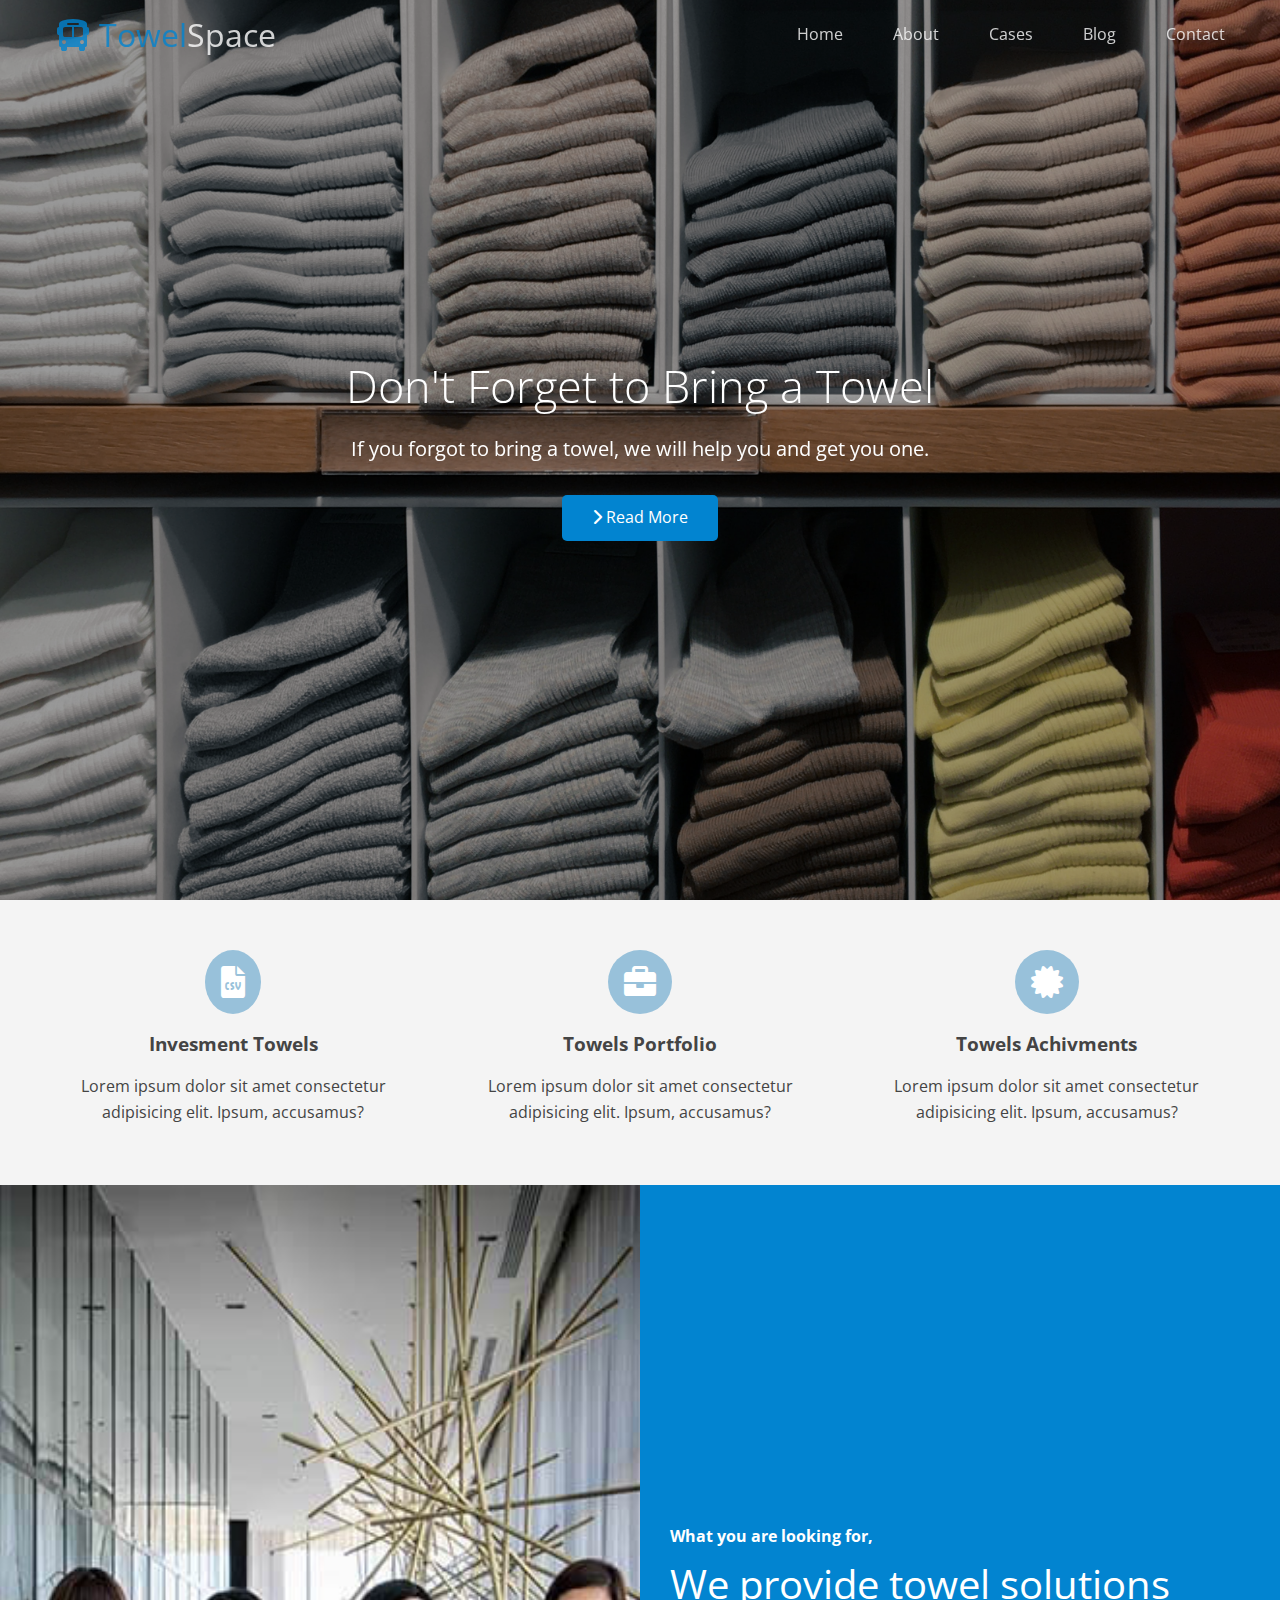
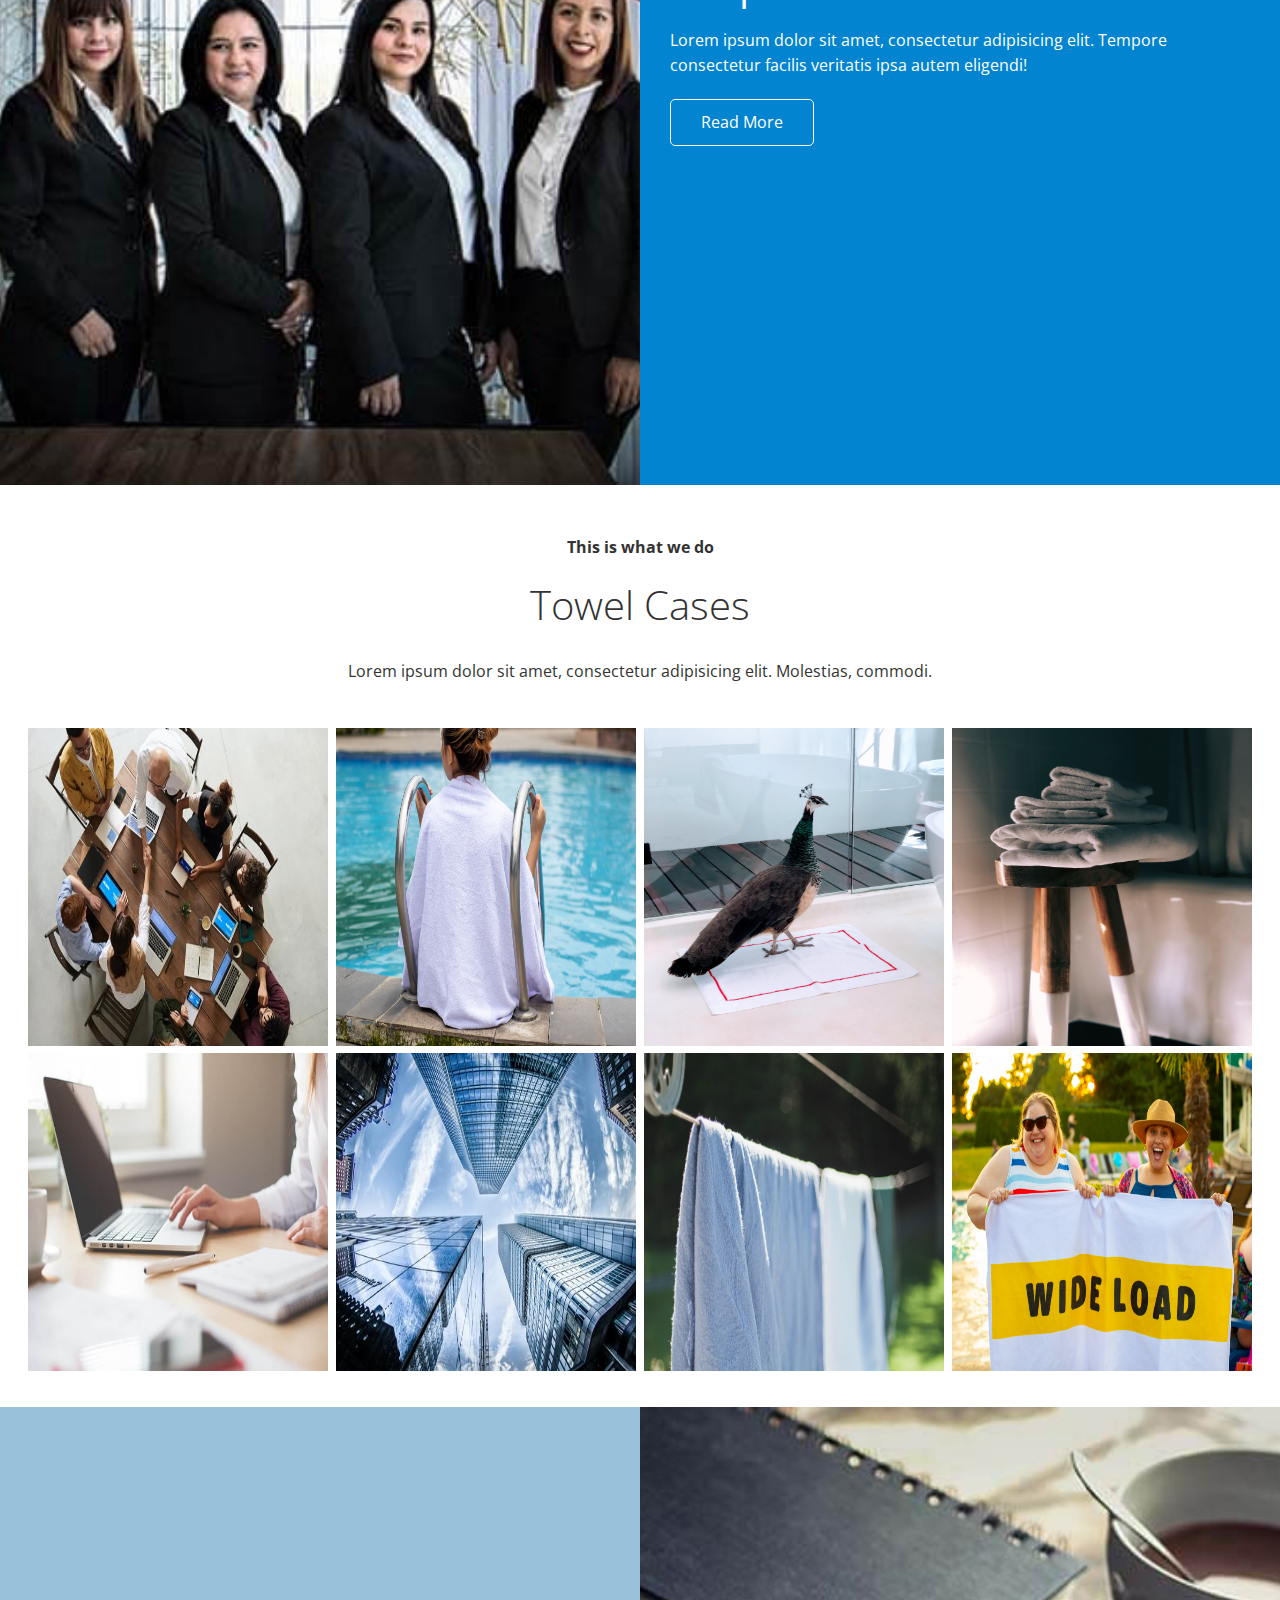
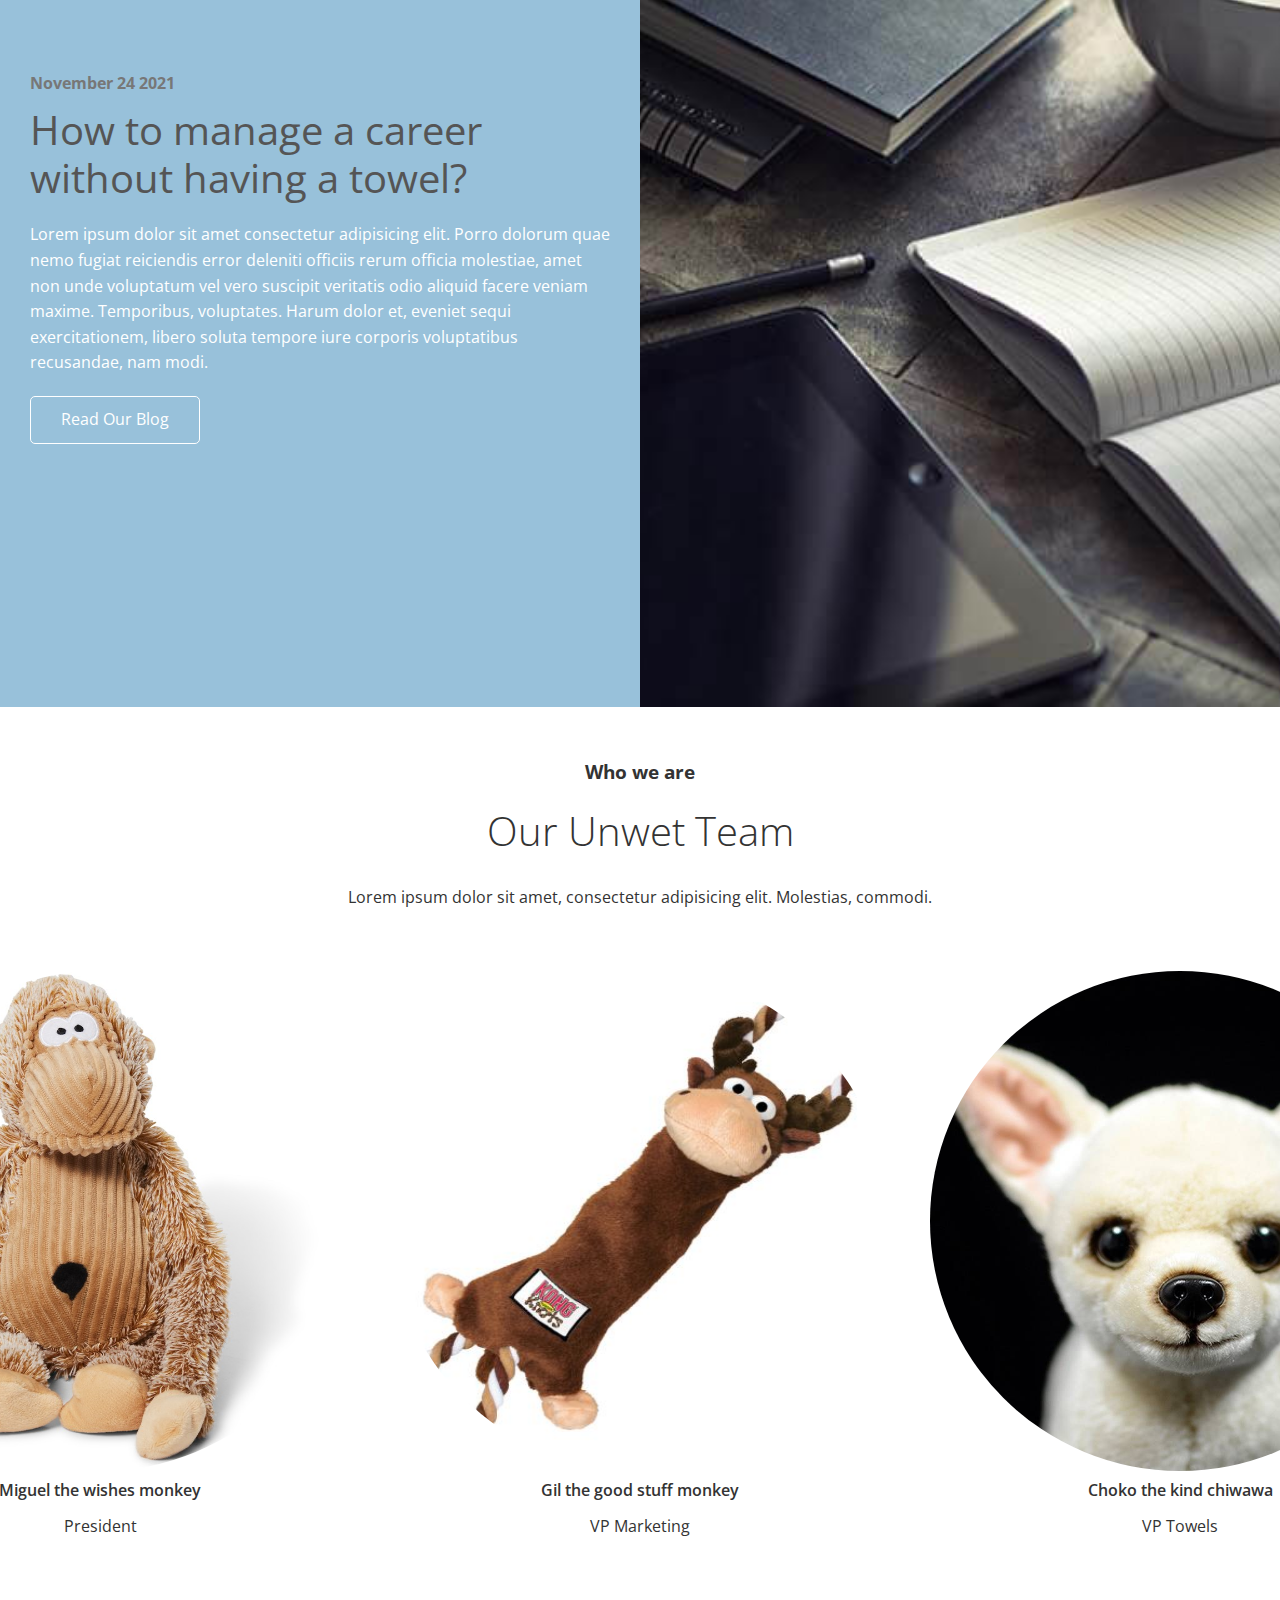
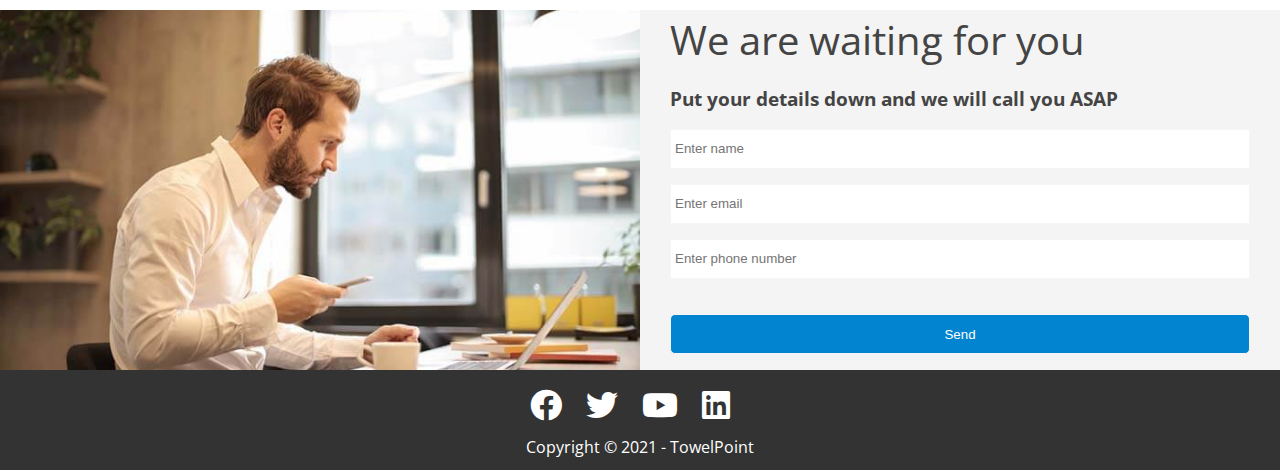
<file: index.html>
<!DOCTYPE html>
<html lang="en">
<head>
    <meta charset="UTF-8">
    <meta http-equiv="X-UA-Compatible" content="IE=edge">
    <meta name="viewport" content="width=device-width, initial-scale=1.0">
    <link rel="stylesheet" href="https://cdnjs.cloudflare.com/ajax/libs/font-awesome/6.0.0-beta3/css/all.min.css">
    <link rel="stylesheet" href="./css/utilities.css">
    <link rel="stylesheet" href="./css/style.css">
    <title>Welcome To TowelSpace</title>
</head>
<body id="home">
   <header class="hero">
     <div class="navbar top" id="navbar">
         <h1 class="logo">
           <a href="#home"><span class="text-primary"> <i class="fas fa-bus"></i> Towel</span>Space</a> 
         </h1>
         <nav>
             <ul>
                 <li class="hover"><a href="#home">Home</a></li>
                 <li class="hover"><a href="#about">About</a></li>
                 <li class="hover"><a href="#cases">Cases</a></li>
                 <li class="hover"><a href="#blog">Blog</a></li>
                 <li class="hover"><a href="#contact">Contact</a></li>
             </ul>
         </nav>
     </div>  
     <div class="content">
         <h1>Don't Forget to Bring a Towel</h1>
         <p>If you forgot to bring a towel, we will help you and get you one.</p>
         <a href="#about" class="btn btn-primary"><i class="fas fa-chevron-right"></i> Read More</a>
     </div>
   </header>

   <main>
       <!-- About icons-->
       <section id="about" class="icons bg-light">
        <div class="flex-items">
            <div>
                <i class="fas fa-file-csv fa-2x"></i>
                <div>
                    <h3>Invesment Towels</h3>
                    <p>Lorem ipsum dolor sit amet consectetur adipisicing elit. Ipsum, accusamus?</p>
                </div>
            </div>
            <div>
                <i class="fas fa-briefcase fa-2x"></i>
                <div>
                    <h3>Towels Portfolio</h3>
                    <p>Lorem ipsum dolor sit amet consectetur adipisicing elit. Ipsum, accusamus?</p>
                </div>
            </div>
            <div>
                <i class="fas fa-certificate fa-2x"></i>
                <div>
                    <h3>Towels Achivments</h3>
                    <p>Lorem ipsum dolor sit amet consectetur adipisicing elit. Ipsum, accusamus?</p>
                </div>
            </div>
            
        </div>
       </section>

       <!-- About Solutions-->
       <section class="solutions flex-columns">
           <div class="row">
               <div class="column">
                   <div class="column-1">
                    <img src="./image_resources/home/people.jpg" alt="">
                   </div>
               </div>
               <div class="column">
                   <div class="column-2 bg-primary">
                    <h4>What you are looking for,</h4>
                    <h2>We provide towel solutions</h2>
                    <p>Lorem ipsum dolor sit amet, consectetur adipisicing elit. Tempore consectetur facilis veritatis ipsa autem eligendi!</p>
                    <a href="#" class="btn btn-outline">
                        <i class="fas fa-chevron"></i>Read More
                    </a>
                   </div>
               </div>
           </div>
       </section>

       <!--Cases-->
       <section id="cases" class="cases flex-grid section-padding">
           <header class="section-header">
              <h4>This is what we do</h4> 
              <h2>Towel Cases</h2>
              <p>Lorem ipsum dolor sit amet, consectetur adipisicing elit. Molestias, commodi.</p>
           </header>
           <div class="row">
               <div class="column">
                   <img src="./image_resources/cases/cases1.jpg" alt="">
                   <img src="./image_resources/cases/cases2.jpg" alt="">
               </div>
               <div class="column">
                   <img src="./image_resources/cases/cases3.jpg" alt="">
                   <img src="./image_resources/cases/cases4.jpg" alt="">
               </div>
               <div class="column">
                   <img src="./image_resources/cases/cases5.jpg" alt="">
                   <img src="./image_resources/cases/cases6.jpg" alt="">
               </div>
               <div class="column">
                   <img src="./image_resources/cases/cases7.jpg" alt="">
                   <img src="./image_resources/cases/cases8.jpg" alt="">
               </div>
           </div>
       </section>

       <!-- Blog -->
       <section id="blog" class="blog flex-columns flex-reverse">
        <div class="row">
            <div class="column">
                <div class="column-1">
                 <img src="./image_resources/home/blog.jpg" alt="">
                </div>
            </div>
            <div class="column">
                <div class="column-2 bg-secondary">
                 <h4>November 24 2021</h4>
                 <h2>How to manage a career without having a towel?</h2>
                 <p>Lorem ipsum dolor sit amet consectetur adipisicing elit. Porro dolorum quae nemo fugiat reiciendis error deleniti officiis rerum officia molestiae, amet non unde voluptatum vel vero suscipit veritatis odio aliquid facere veniam maxime. Temporibus, voluptates. Harum dolor et, eveniet sequi exercitationem, libero soluta tempore iure corporis voluptatibus recusandae, nam modi. </p>
                 <a href="blog.html" class="btn btn-outline">
                     <i class="fas fa-chevron"></i>Read Our Blog
                 </a>
                </div>
            </div>
        </div>
    </section>
    
    <!-- Team -->
    <section id="team" class="team  section-padding">
        <header class="section-header">
           <h3>Who we are</h3> 
           <h2>Our Unwet Team</h2>
           <p>Lorem ipsum dolor sit amet, consectetur adipisicing elit. Molestias, commodi.</p>
        </header>
        <div class="flex-items">
            <div>
               <img src="./image_resources/team/Miguel.jpeg" alt="">
               <h4>Miguel the wishes monkey</h4> 
               <p>President</p>
            </div>
            <div>
               <img src="./image_resources/team/Gil.jpeg" alt="">
               <h4>Gil the good stuff monkey</h4> 
               <p>VP Marketing</p>
            </div>
            <div>
               <img src="./image_resources/team/Choko.jpeg" alt="">
               <h4>Choko the kind chiwawa</h4> 
               <p>VP Towels</p>
            </div>
        </div>
    </section>

    <!-- Contact -->
    <section id="contact" class="contact flex-columns">
        <div class="row">
            <div class="column">
                <div class="column-1">
                 <img src="./image_resources/home/contact.jpg" alt="">
                </div>
            </div>
            <div class="column">
                <div class="column-2 bg-light">
                    <h2>We are waiting for you</h2>
                    <h3>Put your details down and we will call you ASAP</h3>
              <form action="" class="callback-form">
                  <div class="form-controll">
                      <label for="name"></label>
                      <input type="text" name="name" id="name" placeholder="Enter name">
                  </div>
                  <div class="form-controll">
                      <label for="email"></label>
                      <input type="email" name="email" id="email" placeholder="Enter email">
                  </div>
                  <div class="form-controll">
                      <label for="phone"></label>
                      <input type="text" name="phone" id="phone" placeholder="Enter phone number">
                  </div>

                  <input type="submit" value="Send" id="submit" class="btn btn-primary">
              </form> 
                </div>
            </div>
        </div>
    </section>
   </main>

   <footer class="footer bg-dark">
       <div class="social">
           <a href="#"><i class="fab fa-facebook fa-2x"></i></a>
           <a href="#"><i class="fab fa-twitter fa-2x"></i></a>
           <a href="#"><i class="fab fa-youtube fa-2x"></i></a>
           <a href="#"><i class="fab fa-linkedin fa-2x"></i></a>
       </div>
       <p>Copyright &copy; 2021 - TowelPoint</p>
   </footer>
   <script
   src="https://code.jquery.com/jquery-3.6.0.min.js"
   integrity="sha256-/xUj+3OJU5yExlq6GSYGSHk7tPXikynS7ogEvDej/m4="
   crossorigin="anonymous"></script>
   <script>
       const navbar = document.getElementById('navbar');
        let scrolled = false;


       window.onscroll = function (){
        if(window.pageYOffset > 100) {
            navbar.classList.remove('top');
            if(!scrolled){
                navbar.style.transform = 'translateY(-70px)';
            }
            setTimeout(function(){
                navbar.style.transform = 'translateY(0)';
                scrolled=true;
            }, 200)
       } else{
           navbar.classList.add('top');
           scrolled =false;
       }
       }

      // Smooth Scrolling
      
      $('#navbar a, .btn').on('click', function (e) {
          if (this.hash !== '') {
              e.preventDefault();

              const hash = this.hash;

              $('html, body').animate(
                  {
                      scrollTop: $(hash).offset().top - 100,
                  },
                  800
              );
          }
      });
   </script>
</body>
</html>
</file>
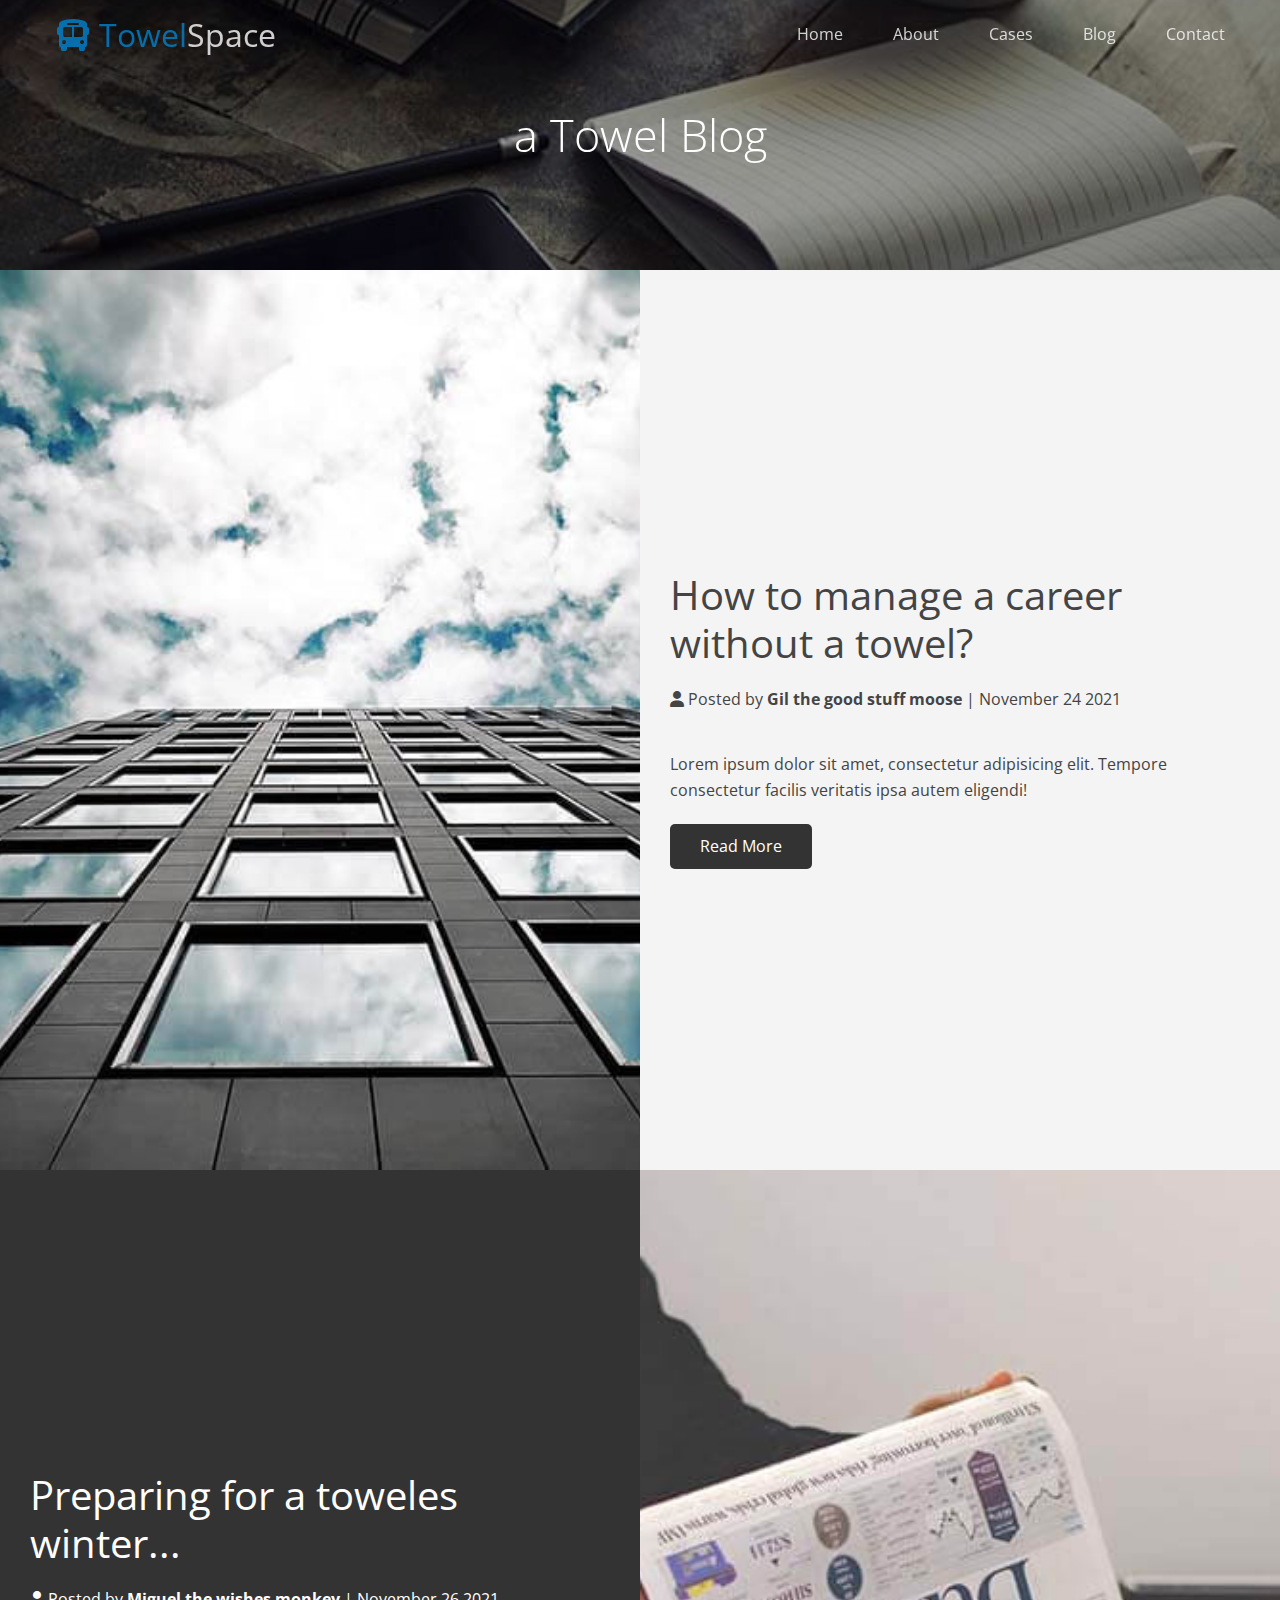
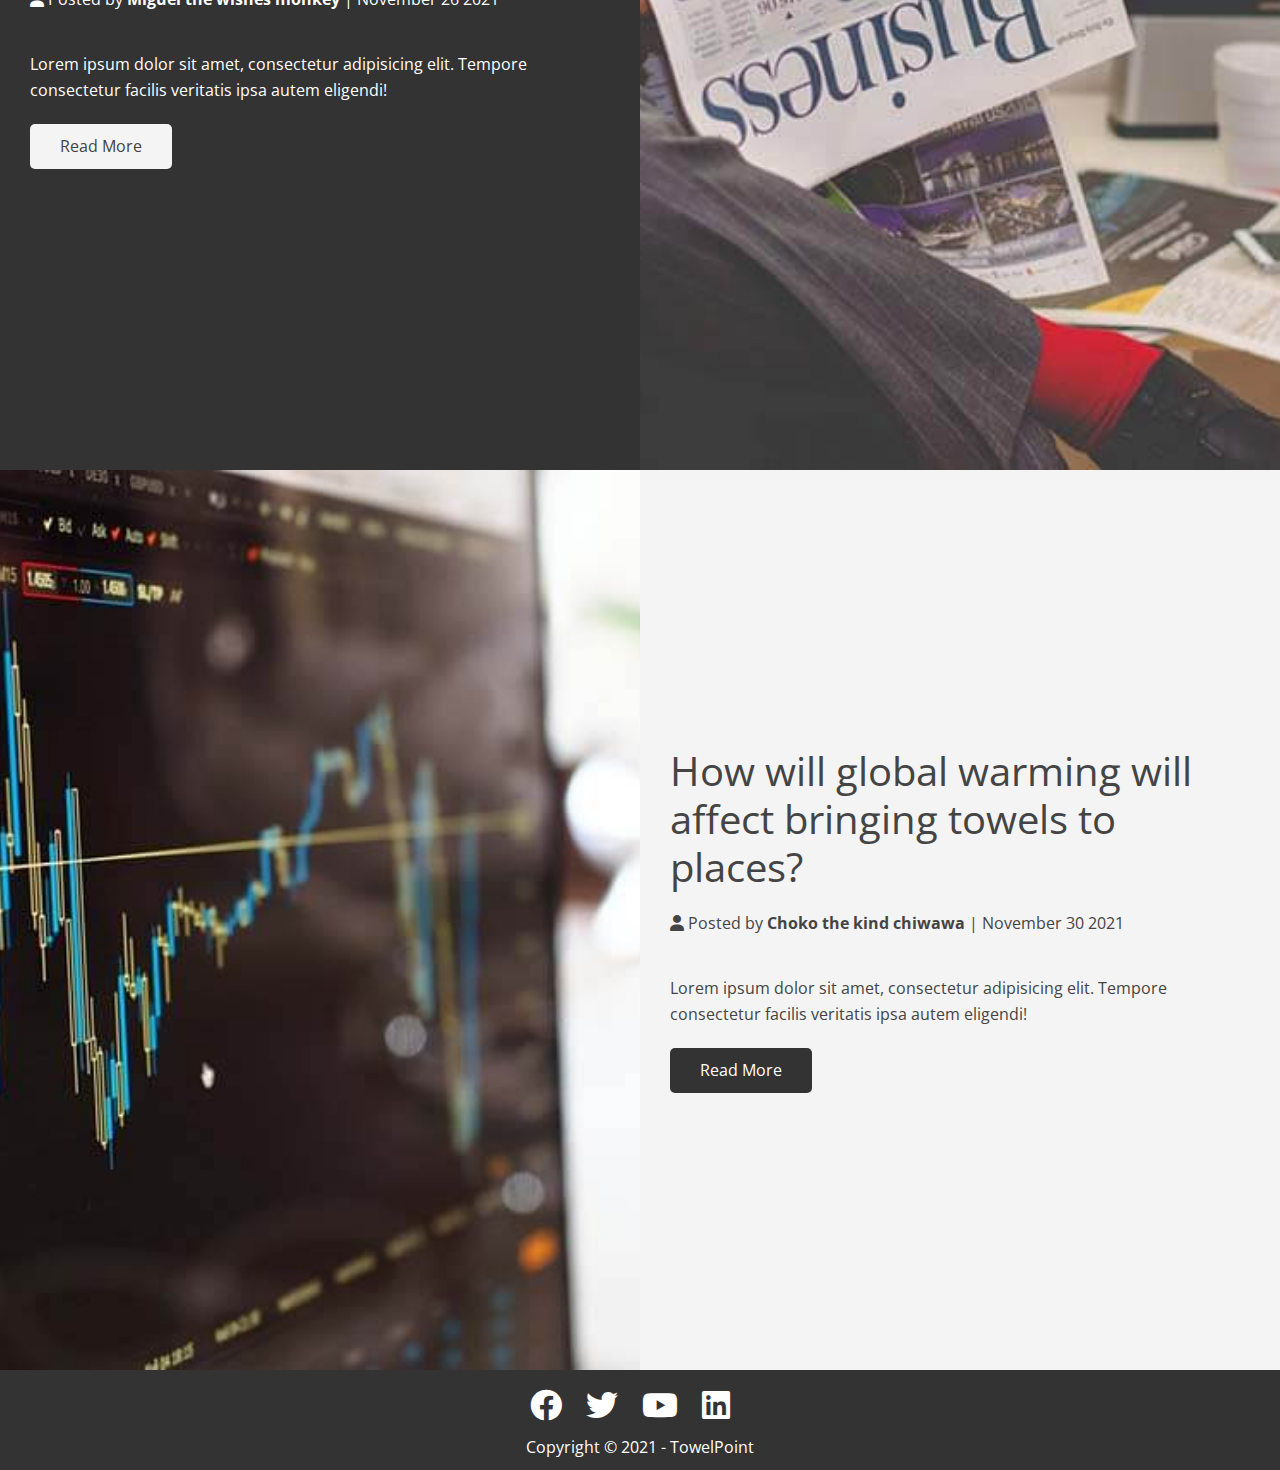
<file: blog.html>
<!DOCTYPE html>
<html lang="en">
<head>
    <meta charset="UTF-8">
    <meta http-equiv="X-UA-Compatible" content="IE=edge">
    <meta name="viewport" content="width=device-width, initial-scale=1.0">
    <link rel="shortcut icon" type="image/x-icon" href="/favicon.ico">
    <link rel="stylesheet" href="https://cdnjs.cloudflare.com/ajax/libs/font-awesome/6.0.0-beta3/css/all.min.css">
    <link rel="stylesheet" href="./css/utilities.css">
    <link rel="stylesheet" href="./css/style.css">
    <title>a Towel Blog</title>
</head>
<body id="home">
   
    <header class="hero blog">
        <div class="navbar top" id="navbar">
            <h1 class="logo">
              <a href="index.html"><span class="text-primary"> <i class="fas fa-bus"></i> Towel</span>Space</a> 
            </h1>
            <nav>
                <ul>
                    <li><a href="index.html">Home</a></li>
                    <li><a href="index.html#about">About</a></li>
                    <li><a href="index.html#cases">Cases</a></li>
                    <li><a href="index.html#blog">Blog</a></li>
                    <li><a href="index.html#contact">Contact</a></li>
                </ul>
            </nav>
        </div>  
     <div class="content">
         <h1>a Towel Blog</h1>
     </div>
   </header>

   <main>

    <article class="flex-columns">
        <div class="row">
            <div class="column">
                <div class="column-1">
                 <img src="./image_resources/blog/blog1.jpg" alt="">
                </div>
            </div>
            <div class="column">
                <div class="column-2 bg-light">
                 <h2>How to manage a career without a towel?</h2>
                 <p class="meta"><i class="fas fa-user"></i> Posted by <strong>Gil the good stuff moose</strong> | November 24 2021
                 </p>
                 <p>Lorem ipsum dolor sit amet, consectetur adipisicing elit. Tempore consectetur facilis veritatis ipsa autem eligendi!</p>
                 <a href="post1.html" class="btn btn-dark">
                     <i class="fas fa-chevron"></i>Read More
                 </a>
                </div>
            </div>
        </div>
    </article>

    <article class="flex-columns flex-reverse">
        <div class="row">
            <div class="column">
                <div class="column-1">
                 <img src="./image_resources/blog/blog2.jpg" alt="">
                </div>
            </div>
            <div class="column">
                <div class="column-2 bg-dark">
                 <h2>Preparing for a toweles winter...</h2>
                 <p class="meta"><i class="fas fa-user"></i> Posted by <strong>Miguel the wishes monkey</strong> | November 26 2021
                 </p>
                 <p>Lorem ipsum dolor sit amet, consectetur adipisicing elit. Tempore consectetur facilis veritatis ipsa autem eligendi!</p>
                 <a href="post2.html" class="btn btn-light">
                     <i class="fas fa-chevron"></i>Read More
                 </a>
                </div>
            </div>
        </div>
    </article>

    <article class="flex-columns">
        <div class="row">
            <div class="column">
                <div class="column-1">
                 <img src="./image_resources/blog/blog3.jpg" alt="">
                </div>
            </div>
            <div class="column">
                <div class="column-2 bg-light">
                 <h2>How will global warming will affect bringing towels to places?</h2>
                 <p class="meta"><i class="fas fa-user"></i> Posted by <strong>Choko the kind chiwawa</strong> | November 30 2021
                 </p>
                 <p>Lorem ipsum dolor sit amet, consectetur adipisicing elit. Tempore consectetur facilis veritatis ipsa autem eligendi!</p>
                 <a href="post3.html" class="btn btn-dark">
                     <i class="fas fa-chevron"></i>Read More
                 </a>
                </div>
            </div>
        </div>
    </article>
   </main>
  

   <footer class="footer bg-dark">
       <div class="social">
           <a href="#"><i class="fab fa-facebook fa-2x"></i></a>
           <a href="#"><i class="fab fa-twitter fa-2x"></i></a>
           <a href="#"><i class="fab fa-youtube fa-2x"></i></a>
           <a href="#"><i class="fab fa-linkedin fa-2x"></i></a>
       </div>
       <p>Copyright &copy; 2021 - TowelPoint</p>
   </footer>

   <script>
    const navbar = document.getElementById('navbar');
     let scrolled = false;


    window.onscroll = function (){
     if(window.pageYOffset > 100) {
         navbar.classList.remove('top');
         if(!scrolled){
             navbar.style.transform = 'translateY(-70px)';
         }
         setTimeout(function(){
             navbar.style.transform = 'translateY(0)';
             scrolled=true;
         }, 200)
    } else{
        navbar.classList.add('top');
        scrolled =false;
    }
    }

   // Smooth Scrolling
   
   $('#navbar a, .btn').on('click', function (e) {
       if (this.hash !== '') {
           e.preventDefault();

           const hash = this.hash;

           $('html, body').animate(
               {
                   scrollTop: $(hash).offset().top - 100,
               },
               800
           );
       }
   });
</script>
</body>
</html>
</file>
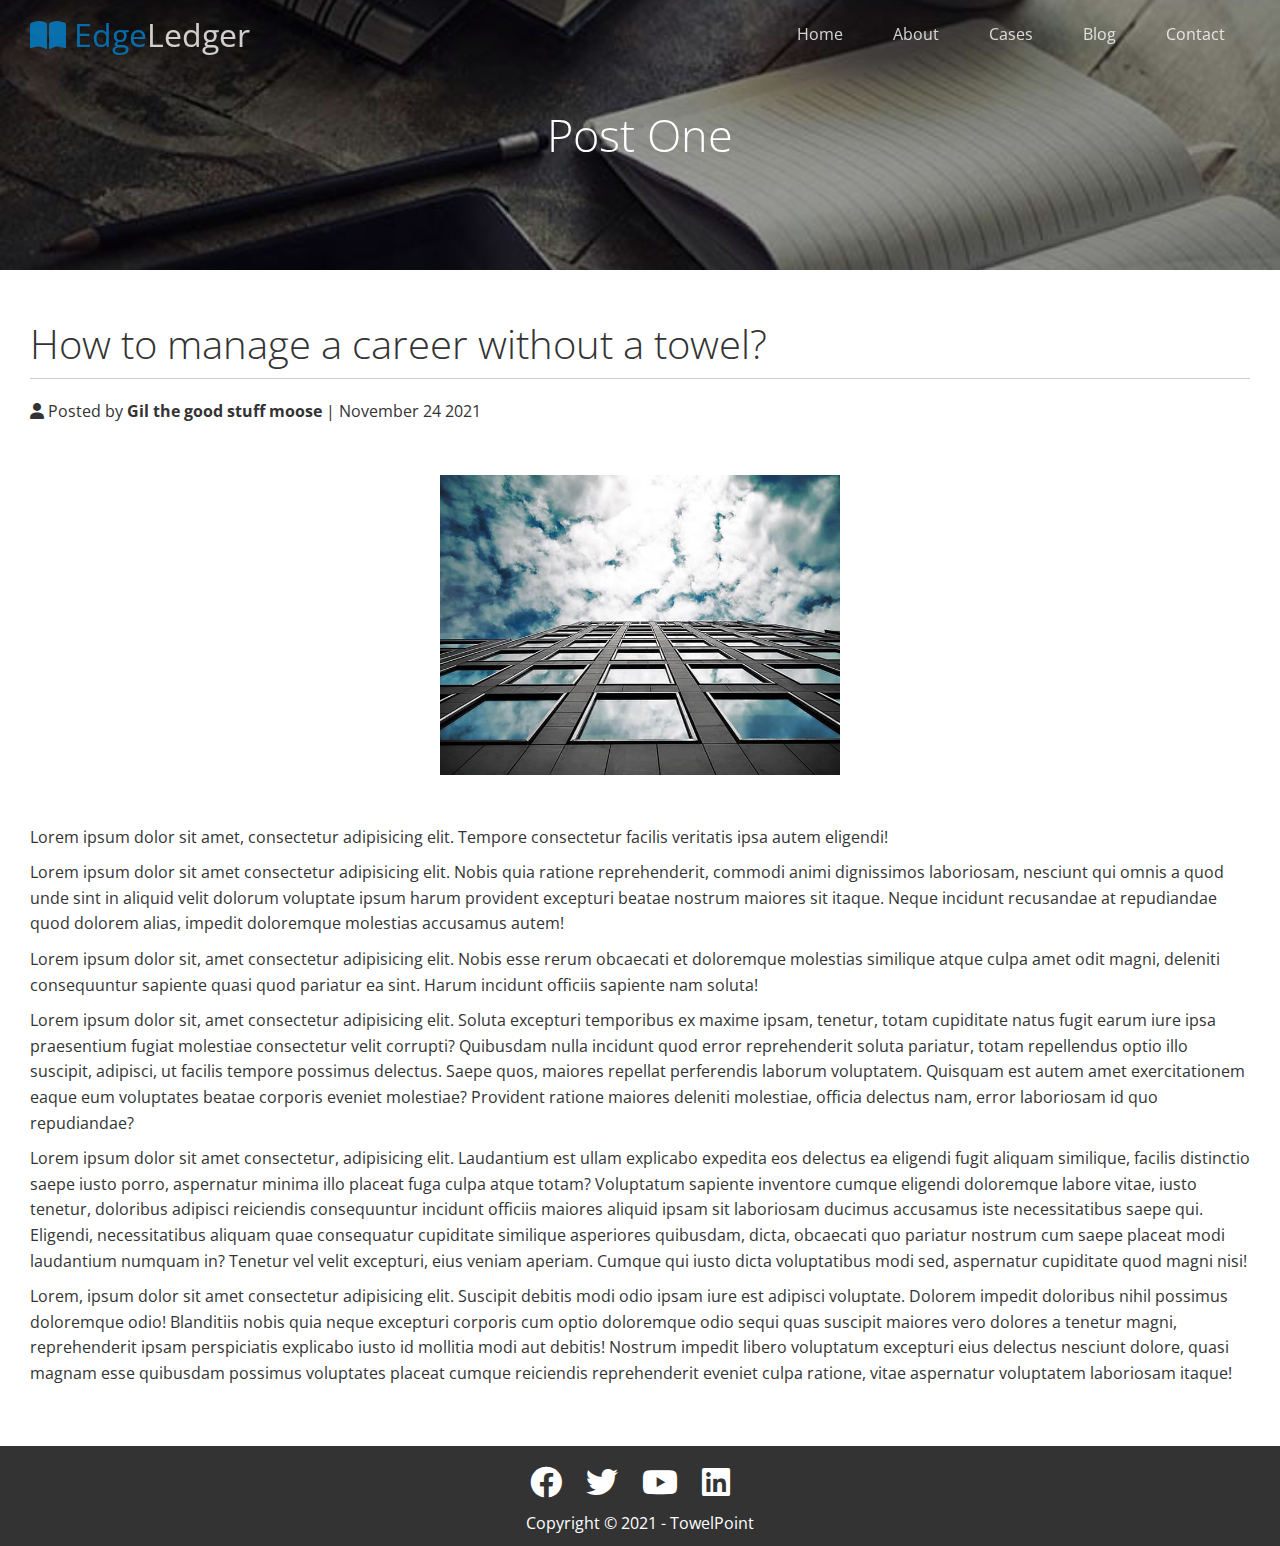
<file: post1.html>
<!DOCTYPE html>
<html lang="en">
<head>
    <meta charset="UTF-8">
    <meta http-equiv="X-UA-Compatible" content="IE=edge">
    <meta name="viewport" content="width=device-width, initial-scale=1.0">
    <link rel="stylesheet" href="https://cdnjs.cloudflare.com/ajax/libs/font-awesome/6.0.0-beta3/css/all.min.css">
    <link rel="stylesheet" href="./css/utilities.css">
    <link rel="stylesheet" href="./css/style.css">
    <title>a Towel Blog</title>
</head>
<body id="home">
   <header class="hero blog">
     <div class="navbar top" id="navbar">
         <h1 class="logo">
            <span class="text-primary"> <i class="fas fa-book-open"></i> Edge</span>Ledger
         </h1>
         <nav>
             <ul>
                 <li><a href="index.html">Home</a></li>
                 <li><a href="index.html#about">About</a></li>
                 <li><a href="index.html#cases">Cases</a></li>
                 <li><a href="index.html#blog">Blog</a></li>
                 <li><a href="index.html#contact">Contact</a></li>
             </ul>
         </nav>
     </div>  
     <div class="content">
         <h1>Post One</h1>
     </div>
   </header>
   <main>
   <section class="post">
       <h2>How to manage a career without a towel?</h2>
       <p class="meta"><i class="fas fa-user"></i> Posted by <strong>Gil the good stuff moose</strong> | November 24 2021
       </p>
       <img src="./image_resources/blog/blog1.jpg" alt="">
       <p>Lorem ipsum dolor sit amet, consectetur adipisicing elit. Tempore consectetur facilis veritatis ipsa autem eligendi!</p>
       <p>Lorem ipsum dolor sit amet consectetur adipisicing elit. Nobis quia ratione reprehenderit, commodi animi dignissimos laboriosam, nesciunt qui omnis a quod unde sint in aliquid velit dolorum voluptate ipsum harum provident excepturi beatae nostrum maiores sit itaque. Neque incidunt recusandae at repudiandae quod dolorem alias, impedit doloremque molestias accusamus autem!</p>
       <p>Lorem ipsum dolor sit, amet consectetur adipisicing elit. Nobis esse rerum obcaecati et doloremque molestias similique atque culpa amet odit magni, deleniti consequuntur sapiente quasi quod pariatur ea sint. Harum incidunt officiis sapiente nam soluta!</p>
       <p>Lorem ipsum dolor sit, amet consectetur adipisicing elit. Soluta excepturi temporibus ex maxime ipsam, tenetur, totam cupiditate natus fugit earum iure ipsa praesentium fugiat molestiae consectetur velit corrupti? Quibusdam nulla incidunt quod error reprehenderit soluta pariatur, totam repellendus optio illo suscipit, adipisci, ut facilis tempore possimus delectus. Saepe quos, maiores repellat perferendis laborum voluptatem. Quisquam est autem amet exercitationem eaque eum voluptates beatae corporis eveniet molestiae? Provident ratione maiores deleniti molestiae, officia delectus nam, error laboriosam id quo repudiandae?</p>
       <p>Lorem ipsum dolor sit amet consectetur, adipisicing elit. Laudantium est ullam explicabo expedita eos delectus ea eligendi fugit aliquam similique, facilis distinctio saepe iusto porro, aspernatur minima illo placeat fuga culpa atque totam? Voluptatum sapiente inventore cumque eligendi doloremque labore vitae, iusto tenetur, doloribus adipisci reiciendis consequuntur incidunt officiis maiores aliquid ipsam sit laboriosam ducimus accusamus iste necessitatibus saepe qui. Eligendi, necessitatibus aliquam quae consequatur cupiditate similique asperiores quibusdam, dicta, obcaecati quo pariatur nostrum cum saepe placeat modi laudantium numquam in? Tenetur vel velit excepturi, eius veniam aperiam. Cumque qui iusto dicta voluptatibus modi sed, aspernatur cupiditate quod magni nisi!</p>
       <p>Lorem, ipsum dolor sit amet consectetur adipisicing elit. Suscipit debitis modi odio ipsam iure est adipisci voluptate. Dolorem impedit doloribus nihil possimus doloremque odio! Blanditiis nobis quia neque excepturi corporis cum optio doloremque odio sequi quas suscipit maiores vero dolores a tenetur magni, reprehenderit ipsam perspiciatis explicabo iusto id mollitia modi aut debitis! Nostrum impedit libero voluptatum excepturi eius delectus nesciunt dolore, quasi magnam esse quibusdam possimus voluptates placeat cumque reiciendis reprehenderit eveniet culpa ratione, vitae aspernatur voluptatem laboriosam itaque!</p>
   </section>
   </main>
  

   <footer class="footer bg-dark">
       <div class="social">
           <a href="#"><i class="fab fa-facebook fa-2x"></i></a>
           <a href="#"><i class="fab fa-twitter fa-2x"></i></a>
           <a href="#"><i class="fab fa-youtube fa-2x"></i></a>
           <a href="#"><i class="fab fa-linkedin fa-2x"></i></a>
       </div>
       <p>Copyright &copy; 2021 - TowelPoint</p>
   </footer>

   <script>
    const navbar = document.getElementById('navbar');
     let scrolled = false;


    window.onscroll = function (){
     if(window.pageYOffset > 100) {
         navbar.classList.remove('top');
         if(!scrolled){
             navbar.style.transform = 'translateY(-70px)';
         }
         setTimeout(function(){
             navbar.style.transform = 'translateY(0)';
             scrolled=true;
         }, 200)
    } else{
        navbar.classList.add('top');
        scrolled =false;
    }
    }

   // Smooth Scrolling
   
   $('#navbar a, .btn').on('click', function (e) {
       if (this.hash !== '') {
           e.preventDefault();

           const hash = this.hash;

           $('html, body').animate(
               {
                   scrollTop: $(hash).offset().top - 100,
               },
               800
           );
       }
   });
</script>
</body>
</html>
</file>
<file: css/utilities.css>
/* Text colors */

.text-primary {
  /* color: #28a745; */
  color: #0284d0;
}

.text-secondary {
  color: #98c1da;
}

/*Button + Background*/

.btn {
  cursor: pointer;
  display: inline-block;
  padding: 10px 30px;
  border: none;
  border-radius: 5px;
}

.btn:hover {
  opacity: 0.9;
}

.btn-primary,
.bg-primary {
  /* background: #28a745; */
  background: #0284d0;
  color: #fff;
}
.btn-secondary,
.bg-secondary {
  background: #98c1da;
  color: #fff;
}
.btn-dark,
.bg-dark {
  background: #333;
  color: #fff;
}
.btn-light,
.bg-light {
  background: #f4f4f4ff;
  color: #444;
}

.btn-outline {
  background: transparent;
  border: 1px solid #fff;
  color: #fff;
}

/* Flex Items */
.flex-items {
  display: flex;
  text-align: center;
  justify-content: center;
  text-align: center;
  height: 100%;
}

.flex-items > div {
  padding: 20px;
}

/* Flex column */

.flex-columns.flex-reverse .row {
  flex-direction: row-reverse;
}

.flex-columns .row {
  display: flex;
  flex-direction: row;
  flex-wrap: wrap;
  width: 100%;
}

.flex-columns .column {
  display: flex;
  flex-direction: column;
  flex-basis: 100%;
  flex: 1;
  height: fit-content;
}

.flex-columns .column .column-1,
.flex-columns .column .column-2 {
  height: 100vh;
}

.flex-columns img {
  width: 100%;
  height: 100%;
  object-fit: cover;
}

.flex-columns .column-2 {
  display: flex;
  flex-direction: column;
  align-items: flex-start;
  justify-content: center;
  padding: 30px;
}

.flex-columns h2 {
  font-size: 40px;
  font-weight: 400;
}

.flex-columns h4 {
  margin-bottom: 10px;
}

.flex-columns p {
  margin: 20px 0;
}

/* Section header*/

.section-header {
  padding: 30px;
  display: flex;
  flex-direction: column;
  align-items: center;
  justify-content: center;
  text-align: center;
}

.section-header h2 {
  font-size: 40px;
  margin: 20px 0;
}

.section-padding {
  padding: 20px 20px 40px;
}

/* Flex Grid */

.flex-grid .row {
  display: flex;
  flex-wrap: wrap;
  padding: 2px 4px;
}

.flex-grid .column {
  flex: 25%;
  max-width: 25%;
  padding: 2px 4px;
}

.flex-grid img {
  height: 50%;
  width: 100%;
}
</file>
<file: css/style.css>
@import url("https://fonts.googleapis.com/css2?family=Open+Sans:wght@300;400;600;800&display=swap");

* {
  box-sizing: border-box;
  padding: 0;
  margin: 0;
}

body {
  font-family: "Open Sans", sans-serif;
  background: #fff;
  color: #333;
  line-height: 1.6;
}

ul {
  list-style: none;
}

a {
  color: #333;
  text-decoration: none;
}

h1,
h2 {
  font-weight: 300;
  line-height: 1.2;
}

p {
  margin: 10px 0;
}

img {
  width: 100%;
}

/* Navbar */
.navbar {
  display: flex;
  align-items: center;
  justify-content: space-between;
  background-color: #444;
  color: #fff;
  opacity: 0.8;
  width: 100%;
  height: 70px;
  position: fixed;
  top: 0px;
  padding: 0 30px;
  transition: 0.5s;
}

.navbar.top {
  background: transparent;
}

.navbar a {
  color: #fff;
  padding: 10px 20px;
  margin: 0 5px;
}

.navbar a:hover {
  background: #98c1da;
  height: 100%;
  font-weight: 600;
}

.navbar ul {
  display: flex;
}

.navbar .logo {
  font-weight: 400;
}

/* Header */

.hero {
  background: url("../image_resources/home/main towel.jpeg") no-repeat center
    center/cover;
  height: 100vh;
  position: relative;
  color: #fff;
}

.hero .content {
  display: flex;
  flex-direction: column;
  align-items: center;
  justify-content: center;
  text-align: center;
  height: 100%;
  padding: 0 20px;
}

.hero .content h1 {
  font-size: 45px;
}

.hero .content p {
  font-size: 20px;
  max-width: 600px;
  margin: 20px 0 30px;
}

.hero::before {
  content: "";
  position: absolute;
  top: 0;
  left: 0;
  width: 100%;
  height: 100%;
  background: rgba(0, 0, 0, 0.4);
}

.hero * {
  z-index: 10;
}

.hero.blog {
  background: url("../image_resources/home/blog.jpg") no-repeat center
    center/cover;
  height: 30vh;
}
/*Icons*/

.icons {
  padding: 30px;
}

.icons h3 {
  font-weight: bold;
  margin-bottom: 15px;
}

.icons i {
  background-color: #98c1da;
  color: #fff;
  padding: 1rem;
  border-radius: 50%;
  margin-bottom: 15px;
}

.cases img:hover {
  opacity: 0.7;
}

/* Blog */

.blog.flex-columns .column-2 h2 {
  color: #555;
}
.blog.flex-columns .column-2 h4 {
  color: #777;
}

/* Team */

.team img {
  border-radius: 50%;
  width: 500px;
  height: 500px;
}

.team h4 {
  font-weight: 600;
}

/* Callback form*/

.callback-form {
  width: 100%;
  padding: 10px 0;
}

.callback-form label {
  display: block;
  margin-bottom: 5px;
}

.callback-form .form-controll {
  margin-bottom: 15px;
}

.callback-form input {
  width: 100%;
  padding: 4px;
  height: 40px;
  border: #f5f5f5 1px solid;
}

.callback-form input:focus {
  outline-color: #98c1da;
}

.callback-form .btn {
  padding: 12px 0;
  margin-top: 20px;
}

#contact .column-2 h2 {
  display: flex;
  justify-content: flex-start;
  text-align: center;
  padding-bottom: 20px;
}

.contact .column .column-2 {
  height: 40vh;
}
.contact .column .column-1 {
  height: 40vh;
}

/* Post */
.post {
  padding: 50px 30px;
}

.post h2 {
  font-size: 40px;
  margin-bottom: 20px;
  padding-bottom: 10px;
  border-bottom: #ccc solid 1px;
}

.post .meta {
  margin-bottom: 30px;
}

.post img {
  width: 400px;
  padding: 20px 0;
  display: block;
  margin: 0 auto 30px;
}

/* Footer */

.footer {
  display: flex;
  flex-direction: column;
  align-items: center;
  justify-content: center;
  text-align: center;
  height: 100px;
  padding: 20px 0px;
}

.footer .social {
  padding-top: 20px;
}

.footer a {
  color: #fff;
}

.footer a:hover {
  color: #0284d0;
}

.footer .social > * {
  margin-right: 20px;
}

/* Mobile */

@media (max-width: 768px) {
  .navbar {
    flex-direction: column;
    height: 120px;
    padding: 20px;
  }

  .navbar a {
    padding: 10px 10px;
    margin: 0 3px;
  }

  .flex-items {
    flex-direction: column;
  }

  .flex-columns .column {
    flex: 100%;
    max-width: 100%;
  }
  .flex-grid .column {
    flex: 100%;
    max-width: 100%;
    margin: 4px;
  }

  .team img {
    width: 70%;
    height: 70%;
  }
  #contact .column-2 h2 {
    display: flex;
    justify-content: flex-start;
    text-align: center;
    padding-bottom: 20px;
    padding-top: 20px;
  }

  .contact .column .column-2 {
    height: 80vh;
  }
}
</file>
